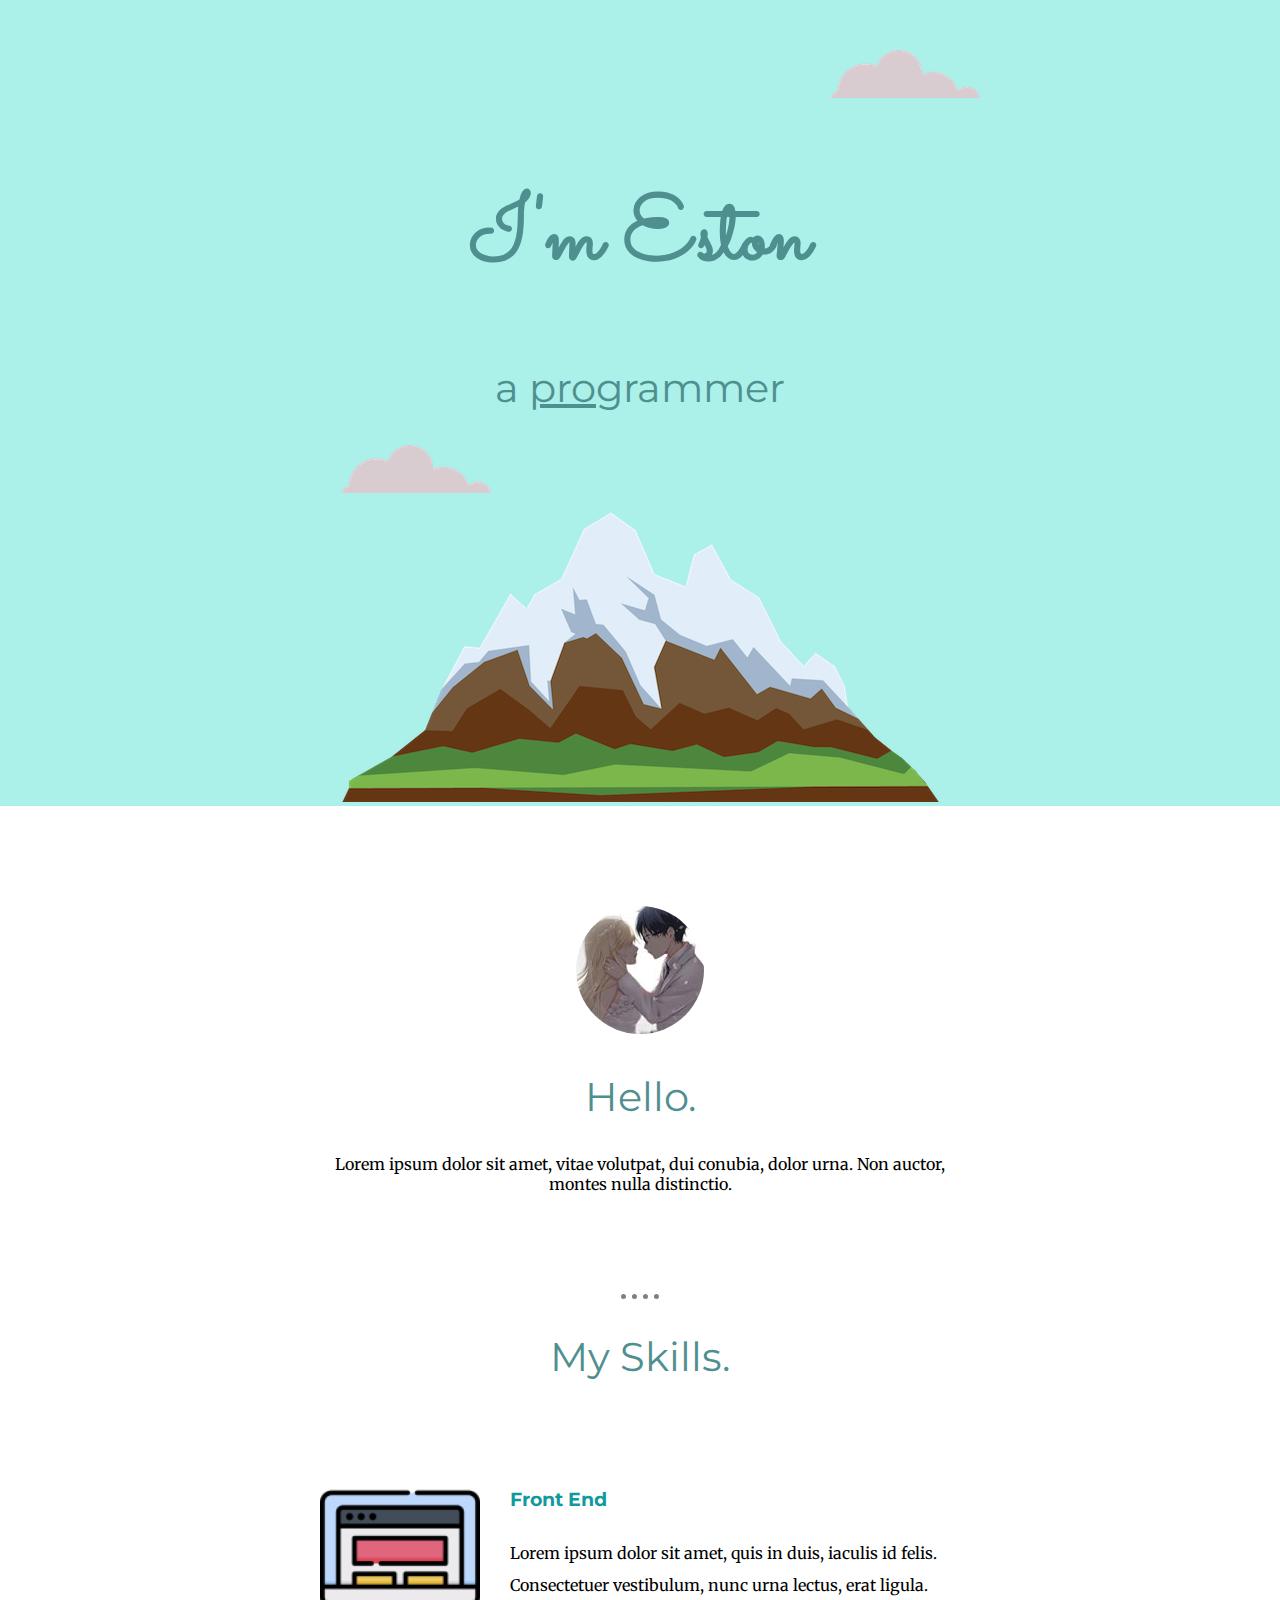
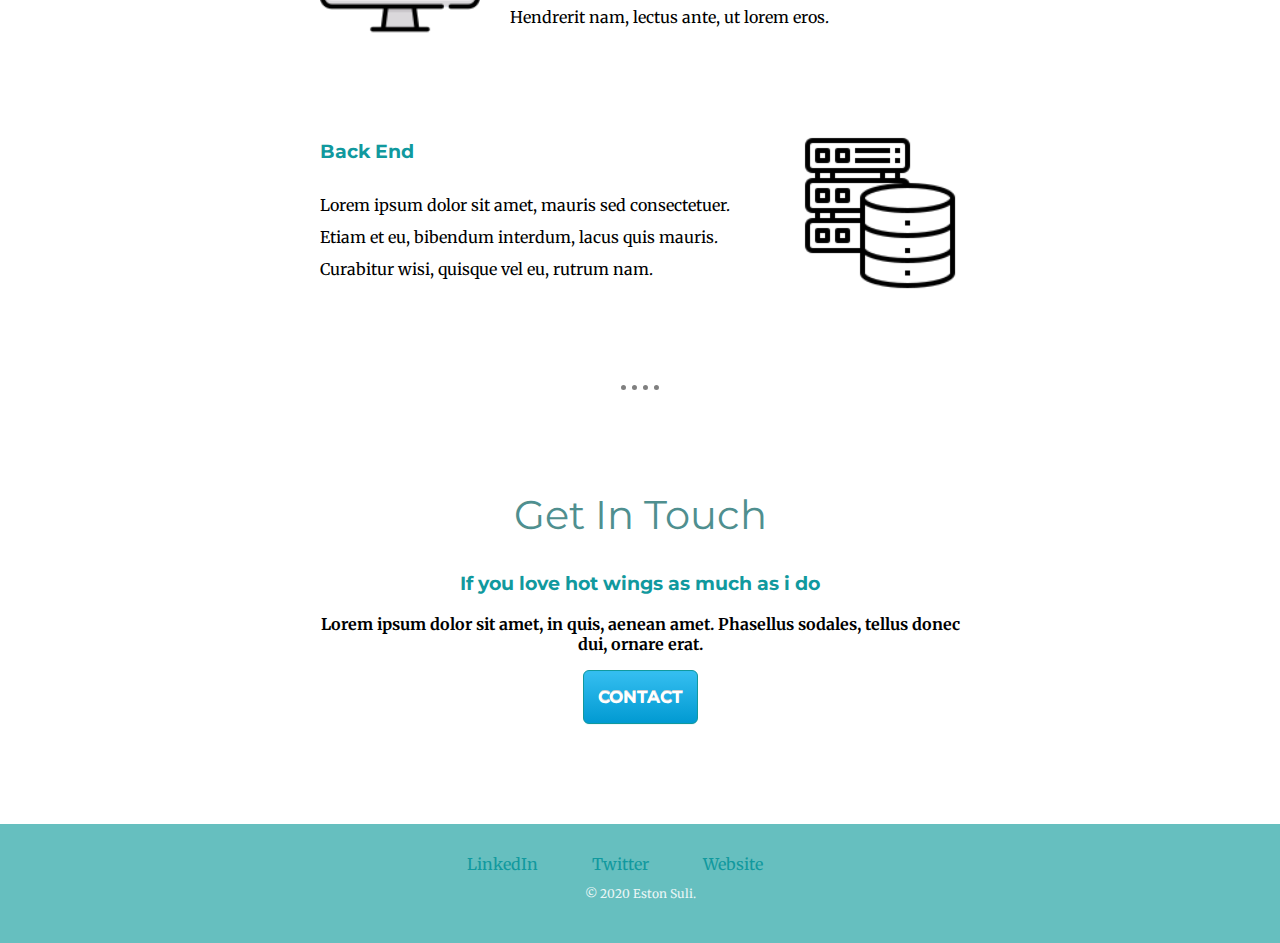
<file: index.html>
<!DOCTYPE html>
<html lang="en">
<head>
    <meta charset="UTF-8">
    <meta name="viewport" content="width=device-width, initial-scale=1.0">
    <link rel="stylesheet" href="css/styles.css">
    <link rel="icon" href="favicon.ico">
    <link href="https://fonts.googleapis.com/css2?family=Merriweather&family=Montserrat&family=Sacramento&display=swap" rel="stylesheet">   
    <title>E.Site</title>
</head>
<body>
    <div class="top-container">
        <img class="top-cloud" src="images/cloud.png" alt="cloud-img">
        <h1>I'm Eston</h1>
        <h2>a <span class="pro">pro</span>grammer</h2>
        <img class="bottom-cloud" src="images/cloud.png" alt="cloud-img">
        <img class="img-mountain" src="images/mountain.png" alt="mountain-img">
    </div>

    <div class="middle-container">
        <div class="profile">
            <img src="images/Eston Profile.png" alt="profile-img">
            <h2>Hello.</h2>
            <p>Lorem ipsum dolor sit amet, vitae volutpat, dui conubia, dolor urna. Non auctor, montes nulla distinctio.</p>
          </div>
          <hr>
          <div class="skills">
            <h2>My Skills.</h2>
            <div class="skill-row">
              <img class="image-front" src="images/frontend.png" alt="frontend-img">
              <h3>Front End</h3>
              <p class="text-skill-front">Lorem ipsum dolor sit amet, quis in duis, iaculis id felis. Consectetuer vestibulum, nunc urna lectus, erat ligula. Hendrerit nam, lectus ante, ut lorem eros.</p>
            </div>
            <div class="skill-row">
              <img class="image-back" src="images/backend.png" alt="backend-img">
              <h3>Back End</h3>
              <p class="text-skill-back">Lorem ipsum dolor sit amet, mauris sed consectetuer. Etiam et eu, bibendum interdum, lacus quis mauris. Curabitur wisi, quisque vel eu, rutrum nam.</p>
            </div>
          </div>
          <hr>
          <div class="contact-me">
            <h2>Get In Touch</h2>
            <h3>If you love hot wings as much as i do</h3>
            <p>Lorem ipsum dolor sit amet, in quis, aenean amet. Phasellus sodales, tellus donec dui, ornare erat.</p>
            <a class="btn" href="mailto:name@email.com">CONTACT</a>
          </div>
    </div>
    <div class="bottom-container">
        <a class="footer-link" href="https://www.linkedin.com/">LinkedIn</a>
        <a class="footer-link" href="https://twitter.com/">Twitter</a>
        <a class="footer-link" href="https://www.appbrewery.co/">Website</a>
        <p class="tittle-credit">© 2020 Eston Suli.</p>
    </div>

</body>
</html>
</file>
<file: css/styles.css>
body{
    margin: 0;
    text-align: center;
  
    font-family: 'Merriweather', serif;

}

h1{
    /* ukuran font: 16px = 100% = 1em; */
    font-size: 5.625rem; 
    margin: 50px auto 0px auto;
    font-family: 'Sacramento', cursive; 
    color: rgb(79, 143, 143);
    line-height: 2;
}

h2{
    font-family: 'Montserrat', sans-serif;
    font-size: 2.5rem; 
    color: rgb(79, 143, 143);
    font-weight: normal;
}

h3{
    font-family: 'Montserrat', sans-serif;
    color: #11999E;
}

.top-container{
    background-color: #abf0e9;
    position: relative;
    padding-top: 100px;
    
}

.red-container{
    width: 200px;
    height: 200px;
    background-color: red;
    display: inline-block;
    left: 400px;
    top: 400px;
    position: relative;
}
.middle-container{
   


    
}

.bottom-container{

    
    background-color: #66BFBF;
    padding: 30px   ;
    
    
}


.footer-link{
    background-color: #66BFBF;
    text-decoration: none;
}

.footer-link:hover{
    color: #EAF6F6;
}

.top-cloud{
    position: absolute;
    right: 300px;
    top: 50px;
}
.bottom-cloud{
    position: absolute;

}

.skill-row{
    width: 50%;
    margin: 100px auto 100px auto;
    text-align: left;
    line-height: 2;
    
    
}

.profile{
    width: 50%;
    margin: 100px auto 100px auto;
    text-align: center;
    
    
    
}

.contact-me{
    width: 50%;
    margin: 100px auto 100px auto;
    text-align: center;
    font-weight: bold;
    
    
    
    
}
.pro{
    text-decoration: underline;
}

a{
    color: #11999E;
}

.image-front{
    width: 25%;
    float: left;
    margin-right: 30px;
}

.image-back{
    width: 25%;
    float: right;
    margin-left: 30px;
}

/* .text-skill-back{
    clear: right;
} */


hr{
    border-color: grey;
    border-style: none;
    border-top-style: dotted;
    border-width: 5px;
    width: 3%;
}

.footer-link{
    color: #11999E;
    margin-right: 50px;
    font-weight: normal;
    

}
.tittle-credit{
    color: #EAF6F6;
    font-size: 0.75rem;
}

.btn {
	-moz-box-shadow: 0px 1px 0px 0px #f0f7fa;
	-webkit-box-shadow: 0px 1px 0px 0px #f0f7fa;
	box-shadow: 0px 1px 0px 0px #f0f7fa;
	background:-webkit-gradient( linear, left top, left bottom, color-stop(0.05, #33bdef), color-stop(1, #019ad2) );
	background:-moz-linear-gradient( center top, #33bdef 5%, #019ad2 100% );
	filter:progid:DXImageTransform.Microsoft.gradient(startColorstr='#33bdef', endColorstr='#019ad2');
	background-color:#33bdef;
	-webkit-border-top-left-radius:6px;
	-moz-border-radius-topleft:6px;
	border-top-left-radius:6px;
	-webkit-border-top-right-radius:6px;
	-moz-border-radius-topright:6px;
	border-top-right-radius:6px;
	-webkit-border-bottom-right-radius:6px;
	-moz-border-radius-bottomright:6px;
	border-bottom-right-radius:6px;
	-webkit-border-bottom-left-radius:6px;
	-moz-border-radius-bottomleft:6px;
	border-bottom-left-radius:6px;
text-indent:0;
	border:1px solid #11999e;
	display:inline-block;
	color:#ffffff;
	font-family:'Montserrat', sans-serif;
	font-size:17px;
	font-weight:bold;
	font-style:normal;
height:52px;
	line-height:52px;
width:113px;
	text-decoration:none;
	text-align:center;
	text-shadow:0px -1px 0px #cccccc;
}.btn:hover {
	background:-webkit-gradient( linear, left top, left bottom, color-stop(0.05, #019ad2), color-stop(1, #33bdef) );
	background:-moz-linear-gradient( center top, #019ad2 5%, #33bdef 100% );
	filter:progid:DXImageTransform.Microsoft.gradient(startColorstr='#019ad2', endColorstr='#33bdef');
	background-color:#019ad2;
}.btn:active {
	position:relative;
	top:1px;
</file>
